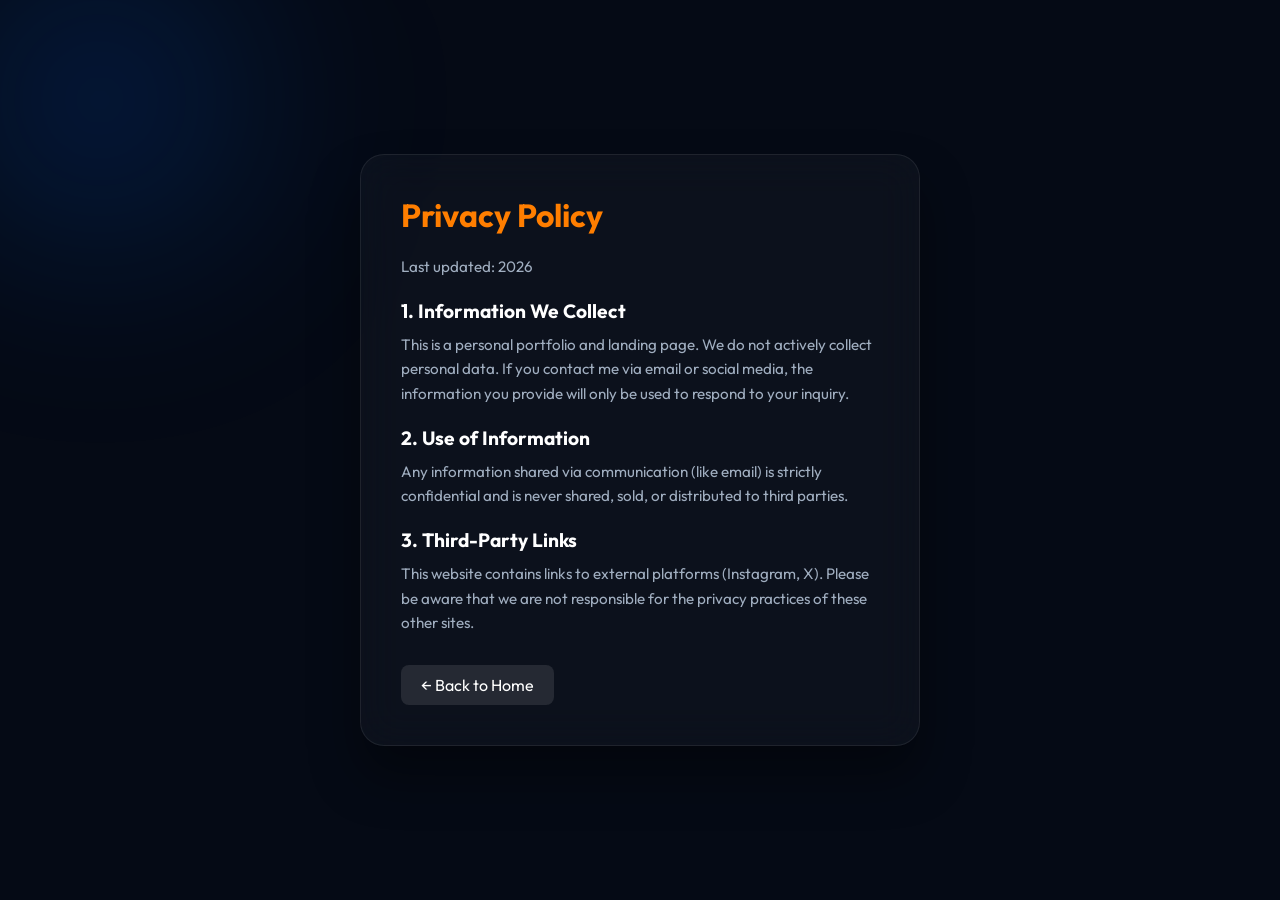
<file: privacy.html>
<!DOCTYPE html>
<html lang="en">
<head>
    <meta charset="UTF-8">
    <meta name="viewport" content="width=device-width, initial-scale=1.0">
    <title>Privacy Policy | SRYT</title>
    <link href="https://fonts.googleapis.com/css2?family=Outfit:wght@300;500;700&display=swap" rel="stylesheet">
    <link rel="stylesheet" href="style.css">
    <style>
        .privacy-card {
            text-align: left;
        }
        .privacy-card h1 {
            color: var(--accent-orange);
            margin-bottom: 20px;
        }
        .privacy-card h2 {
            font-size: 1.2rem;
            margin: 20px 0 10px;
            color: #fff;
        }
        .privacy-card p {
            color: var(--text-muted);
            line-height: 1.6;
            font-size: 0.95rem;
        }
        .back-btn {
            display: inline-block;
            margin-top: 30px;
            padding: 10px 20px;
            background: rgba(255,255,255,0.1);
            color: #fff;
            text-decoration: none;
            border-radius: 8px;
            transition: background 0.3s;
        }
        .back-btn:hover {
            background: var(--accent-orange);
        }
    </style>
</head>
<body>
    <div class="blob shape1"></div>
    <div class="container">
        <main class="glass-card privacy-card">
            <h1>Privacy Policy</h1>
            <p>Last updated: 2026</p>

            <h2>1. Information We Collect</h2>
            <p>This is a personal portfolio and landing page. We do not actively collect personal data. If you contact me via email or social media, the information you provide will only be used to respond to your inquiry.</p>

            <h2>2. Use of Information</h2>
            <p>Any information shared via communication (like email) is strictly confidential and is never shared, sold, or distributed to third parties.</p>

            <h2>3. Third-Party Links</h2>
            <p>This website contains links to external platforms (Instagram, X). Please be aware that we are not responsible for the privacy practices of these other sites.</p>

            <a href="index.html" class="back-btn">← Back to Home</a>
        </main>
    </div>
</body>
</html>
</file>
<file: style.css>
/* ==== Base Setup ==== */
:root {
    --bg-color: #050a15;
    --text-main: #ffffff;
    --text-muted: #a0aec0;
    --accent-orange: #ff7e00;
    --accent-yellow: #ffb703;
    --yt-red: #ff0000;
    --glow-blue: rgba(0, 174, 255, 0.4);
    --glass-bg: rgba(255, 255, 255, 0.03);
    --glass-border: rgba(255, 255, 255, 0.08);
}

* {
    margin: 0;
    padding: 0;
    box-sizing: border-box;
    font-family: 'Outfit', sans-serif;
}

body {
    background-color: var(--bg-color);
    color: var(--text-main);
    min-height: 100vh;
    display: flex;
    justify-content: center;
    align-items: center;
    overflow-x: hidden;
    position: relative;
}

/* Background Blobs */
.blob {
    position: absolute;
    filter: blur(100px);
    z-index: -1;
    border-radius: 50%;
    animation: float 10s infinite ease-in-out alternate;
}
.shape1 {
    width: 400px; height: 400px;
    background: radial-gradient(circle, rgba(0,102,255,0.3) 0%, rgba(0,0,0,0) 70%);
    top: -100px; left: -100px;
}
.shape2 {
    width: 300px; height: 300px;
    background: radial-gradient(circle, rgba(255,126,0,0.15) 0%, rgba(0,0,0,0) 70%);
    bottom: -50px; right: -50px;
    animation-delay: 2s;
}

@keyframes float {
    0% { transform: translateY(0px); }
    100% { transform: translateY(50px); }
}

/* Layout */
.container {
    width: 100%; max-width: 600px;
    padding: 20px;
    perspective: 1000px;
    display: flex; flex-direction: column; align-items: center;
}

/* Glass Card */
.glass-card {
    background: var(--glass-bg);
    backdrop-filter: blur(20px); -webkit-backdrop-filter: blur(20px);
    border: 1px solid var(--glass-border);
    border-radius: 24px;
    padding: 40px;
    width: 100%;
    text-align: center;
    box-shadow: 0 30px 50px rgba(0, 0, 0, 0.4);
    transform-style: preserve-3d;
    transition: transform 0.1s ease-out;
    animation: fadeUp 1s cubic-bezier(0.16, 1, 0.3, 1);
}

@keyframes fadeUp {
    from { opacity: 0; transform: translateY(40px); }
    to { opacity: 1; transform: translateY(0); }
}

/* Profile Section */
.profile-section {
    display: flex; align-items: center; justify-content: center;
    gap: 25px; margin-bottom: 30px;
    transform: translateZ(30px);
}

.image-wrapper {
    position: relative; width: 120px; height: 120px;
    border-radius: 50%; padding: 3px;
    background: linear-gradient(135deg, var(--accent-orange), #0066ff);
    box-shadow: 0 0 30px var(--glow-blue);
}

.profile-img {
    width: 100%; height: 100%; object-fit: cover;
    border-radius: 50%; background-color: #000;
    border: 3px solid var(--bg-color);
}

.brand-name {
    font-size: 3.5rem; font-weight: 800; letter-spacing: 2px;
    background: linear-gradient(to right, var(--accent-orange), var(--accent-yellow));
    -webkit-background-clip: text; -webkit-text-fill-color: transparent;
    filter: drop-shadow(0px 4px 10px rgba(255, 126, 0, 0.3));
}

/* Bio Section */
.bio-section {
    margin-bottom: 30px;
    transform: translateZ(20px);
}

.bio-section p {
    font-size: 1.1rem; line-height: 1.7; color: var(--text-muted); font-weight: 300;
}

.bio-section .highlight {
    display: block; margin-top: 10px; color: var(--text-main);
    font-weight: 500; font-size: 1.15rem;
}

/* ==== YouTube Button ==== */
.youtube-section {
    margin-bottom: 25px;
    transform: translateZ(35px);
}

.yt-button {
    display: inline-flex;
    align-items: center;
    justify-content: center;
    gap: 12px;
    width: 100%;
    max-width: 300px;
    padding: 15px 25px;
    background: rgba(255, 0, 0, 0.1);
    border: 1px solid rgba(255, 0, 0, 0.3);
    color: #fff;
    text-decoration: none;
    border-radius: 50px;
    font-size: 1.1rem;
    font-weight: 500;
    transition: all 0.3s ease;
    box-shadow: 0 4px 15px rgba(255, 0, 0, 0.1);
}

.yt-button i {
    font-size: 1.4rem;
    color: var(--yt-red);
    transition: color 0.3s ease;
}

.yt-button:hover {
    background: var(--yt-red);
    border-color: var(--yt-red);
    transform: translateY(-5px); /* Lift Effect */
    box-shadow: 0 10px 25px rgba(255, 0, 0, 0.4);
}

.yt-button:hover i {
    color: #fff;
}

/* Social Links */
.social-section {
    display: flex; justify-content: center; gap: 20px;
    transform: translateZ(40px);
}

.social-btn {
    width: 55px; height: 55px; border-radius: 16px;
    display: flex; justify-content: center; align-items: center;
    font-size: 1.5rem; text-decoration: none; color: var(--text-main);
    background: rgba(255, 255, 255, 0.05); border: 1px solid var(--glass-border);
    transition: all 0.3s cubic-bezier(0.175, 0.885, 0.32, 1.275);
    position: relative; overflow: hidden;
}

.social-btn::before {
    content: ''; position: absolute; top: 0; left: 0; width: 100%; height: 100%;
    background: linear-gradient(135deg, var(--accent-orange), #0066ff);
    opacity: 0; transition: opacity 0.3s ease; z-index: -1;
}

.social-btn:hover {
    transform: translateY(-8px) scale(1.05); /* Smooth Lift Effect */
    color: #fff; border-color: transparent;
    box-shadow: 0 10px 20px rgba(0, 0, 0, 0.3);
}

.social-btn:hover::before { opacity: 1; }

/* Footer */
footer { margin-top: 40px; text-align: center; animation: fadeUp 1.2s ease-out; }
.footer-links { margin-bottom: 10px; }
.footer-links a { color: var(--text-muted); text-decoration: none; font-size: 0.9rem; transition: color 0.2s ease; }
.footer-links a:hover { color: var(--accent-orange); }
.footer-links .dot { color: #333; margin: 0 10px; }
.copyright { color: #5a6a85; font-size: 0.8rem; letter-spacing: 0.5px; }

@media (max-width: 480px) {
    .profile-section { flex-direction: column; gap: 10px; }
    .brand-name { font-size: 2.8rem; }
    .glass-card { padding: 30px 20px; }
    .bio-section p { font-size: 1rem; }
}
</file>
